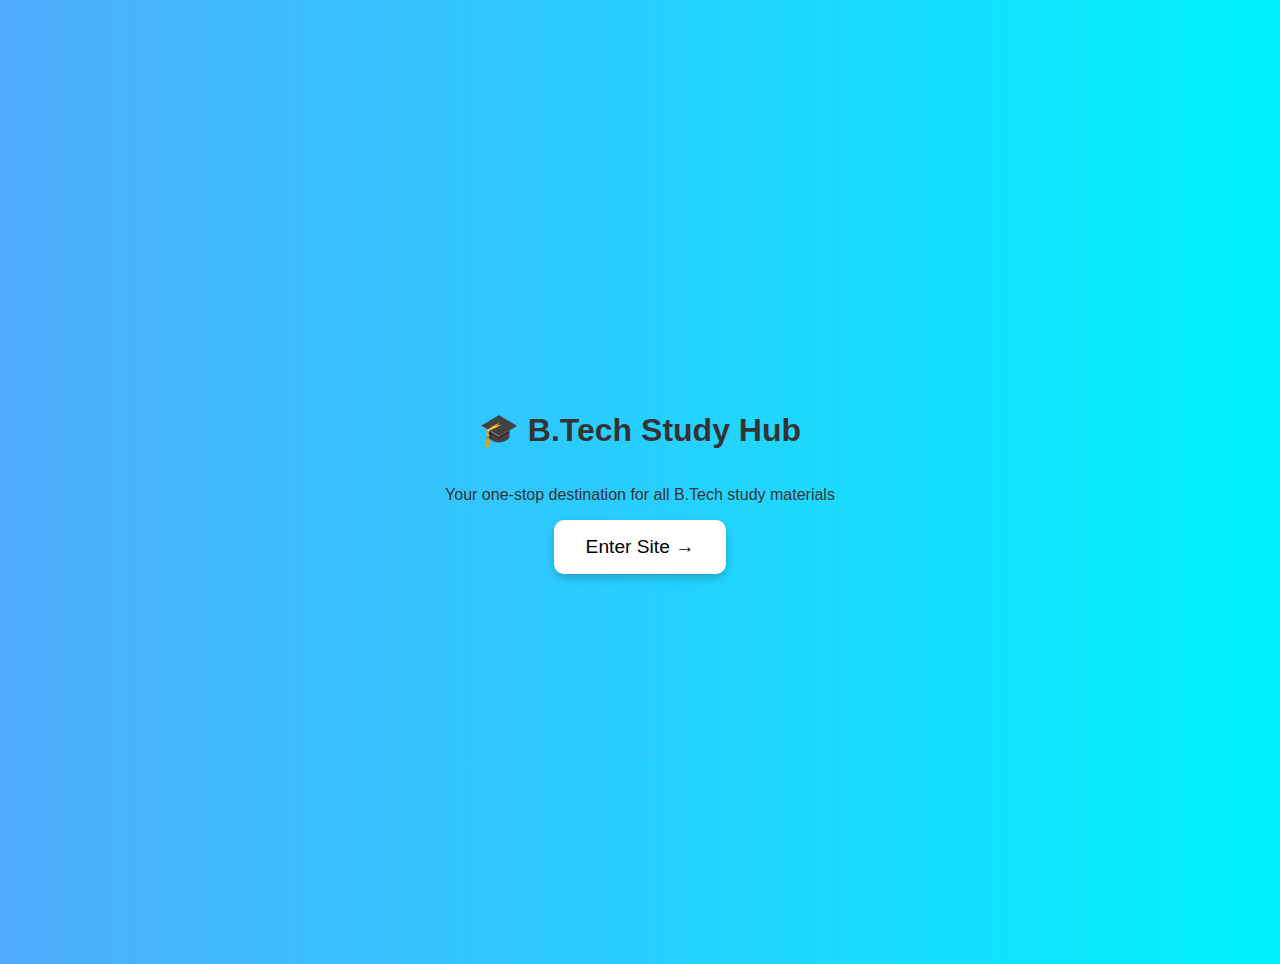
<file: B-Tech Study Hub/index.html>
<!DOCTYPE html>
<html lang="en">
<head>
    <meta charset="UTF-8">
    <meta name="viewport" content="width=device-width, initial-scale=1.0">
    <title>B.Tech Study Hub</title>
    <link rel="stylesheet" href="styles.css">
</head>
<body>
    <div class="home">
        <h1>🎓 B.Tech Study Hub</h1>
        <p>Your one-stop destination for all B.Tech study materials</p>
        <button onclick="window.location.href='university.html'">Enter Site →</button>
    </div>
</body>
</html>
</file>
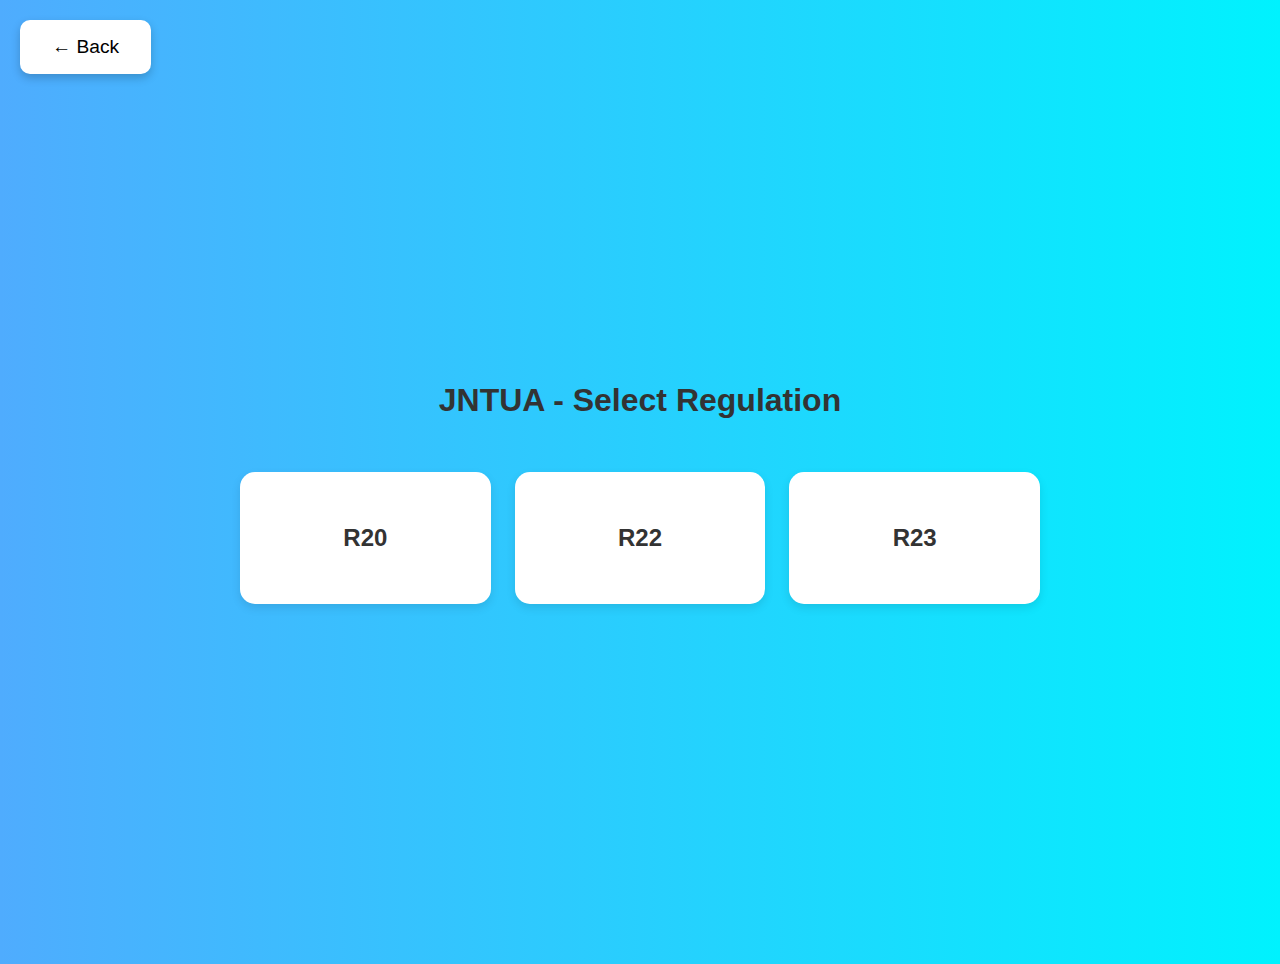
<file: B-Tech Study Hub/jntua/index.html>
<!DOCTYPE html>
<html lang="en">
<head>
    <meta charset="UTF-8">
    <meta name="viewport" content="width=device-width, initial-scale=1.0">
    <title>JNTUA - Select Regulation</title>
<link rel="stylesheet" href="../styles.css">
</head>
<body>
    <div class="container">
        <button class="back" onclick="window.location.href='../university.html'">← Back</button>
        <h1>JNTUA - Select Regulation</h1>
        <div class="cards">
            <div class="card" onclick="window.location.href='#'">
                <h2>R20</h2>
            </div>
            <div class="card" onclick="window.location.href='#'">
                <h2>R22</h2>
            </div>
            <div class="card" onclick="window.location.href='r23/departments.html'">
                <h2>R23</h2>
            </div>
        </div>
    </div>
</body>
</html>
</file>
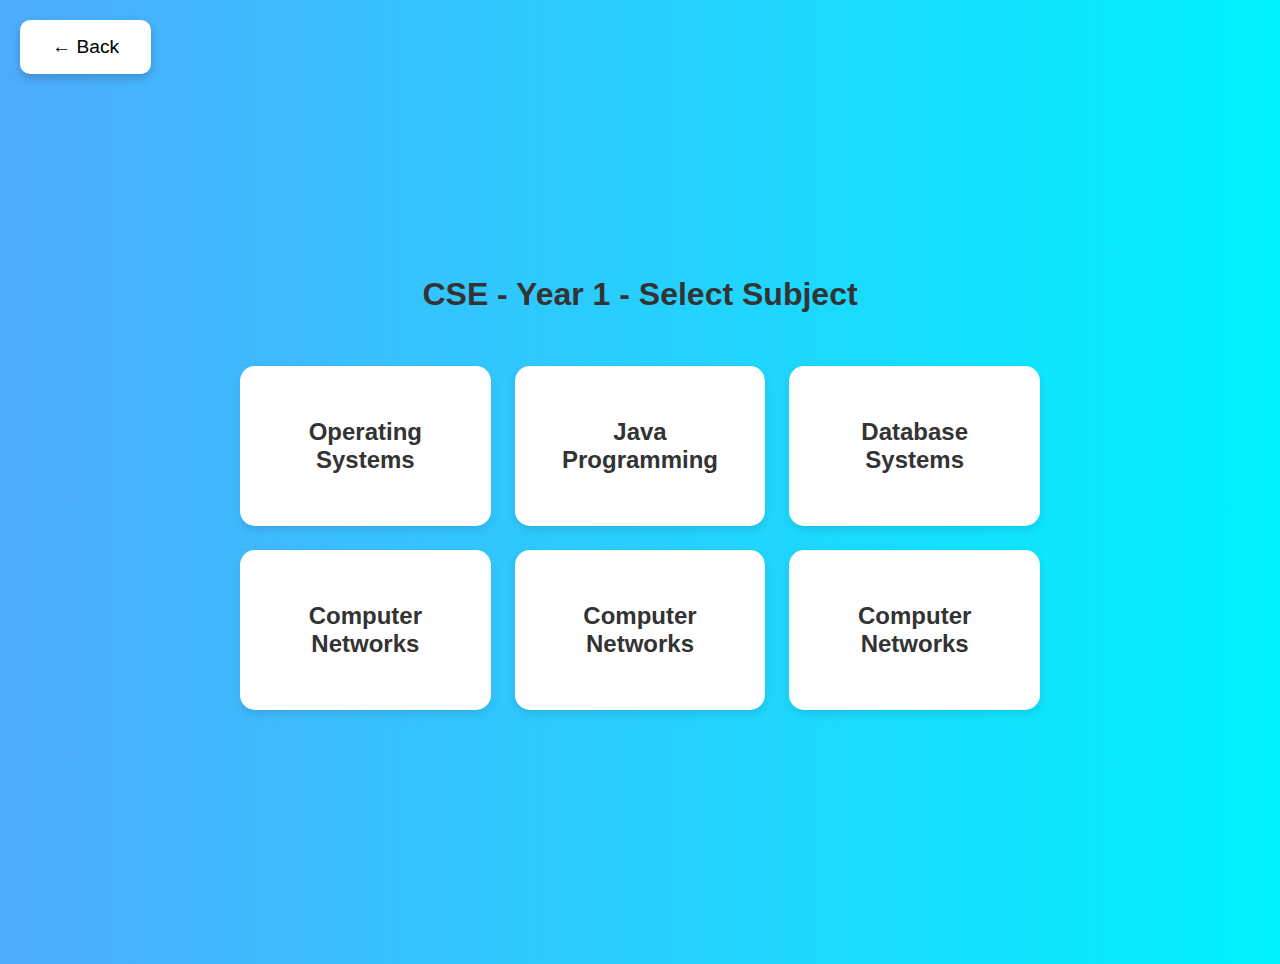
<file: B-Tech Study Hub/jntua/r23/cse/year1/index.html>
<html lang="en">
<head>
    <meta charset="UTF-8">
    <meta name="viewport" content="width=device-width, initial-scale=1.0">
    <title>CSE - Year 1 - Select Subject</title>
<link rel="stylesheet" href="../../../../styles.css">
</head>
<body>
    <div class="container">
        <button class="back" onclick="window.location.href='../years.html'">← Back</button>
        <h1>CSE - Year 1 - Select Subject</h1>
        <div class="cards">
            <div class="card" onclick="window.location.href='subjects/os/units.html'">
                <h2>Operating Systems</h2>
            </div>
            <div class="card" onclick="window.location.href='subjects/java/units.html'">
                <h2>Java Programming</h2>
            </div>
            <div class="card" onclick="window.location.href='subjects/dbms/units.html'">
                <h2>Database Systems</h2>
            </div>
            <div class="card" onclick="window.location.href='subjects/cn/units.html'">
                <h2>Computer Networks</h2>
            </div>
            <div class="card" onclick="window.location.href='subjects/cn/units.html'">
                <h2>Computer Networks</h2>
            </div>
            <div class="card" onclick="window.location.href='subjects/cn/units.html'">
                <h2>Computer Networks</h2>
            </div>
        </div>
    </div>
</body>
</html>
</file>
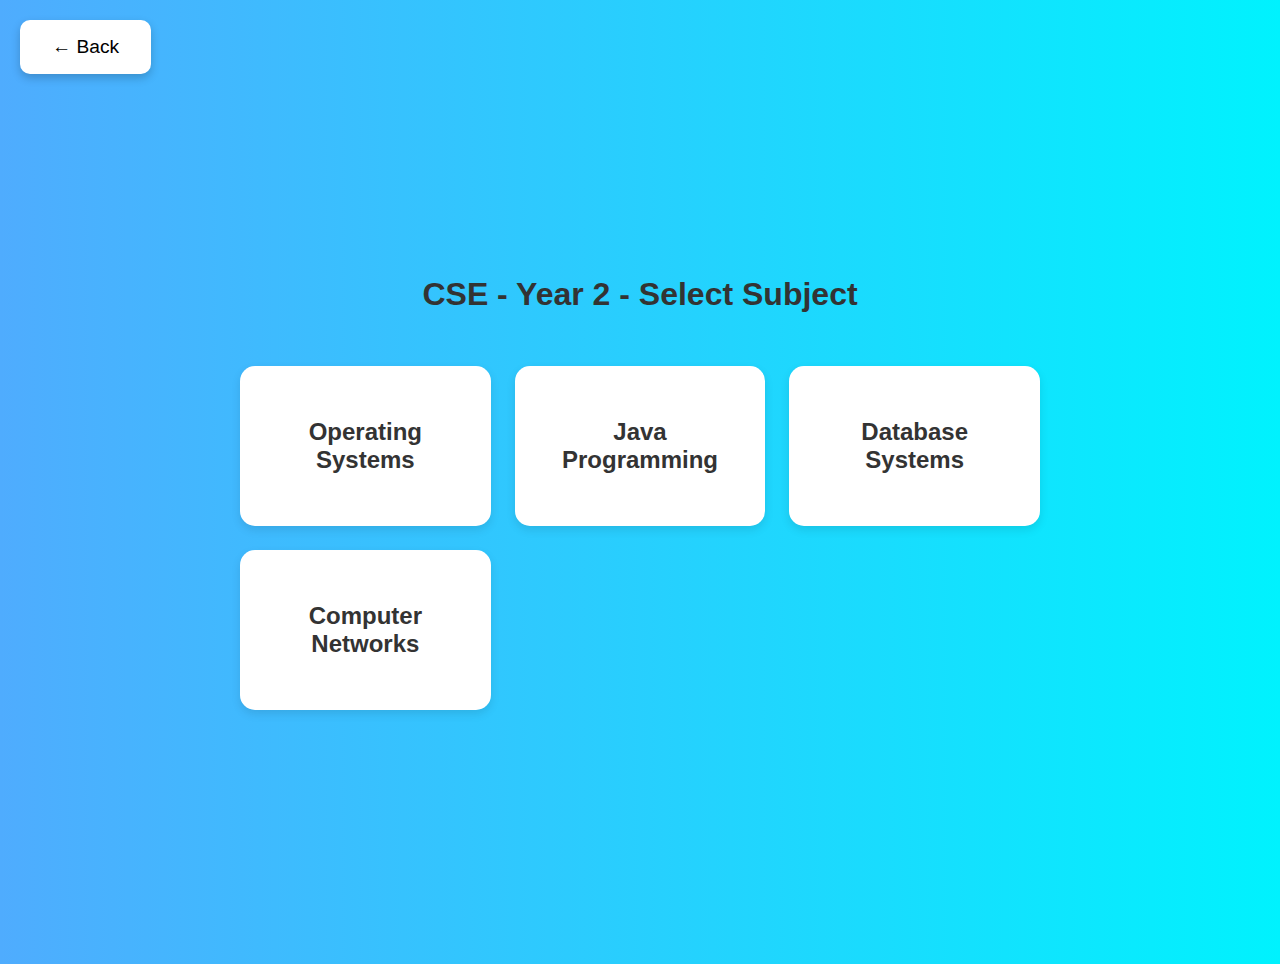
<file: B-Tech Study Hub/jntua/r23/cse/year2/index.html>
<html lang="en">
<head>
    <meta charset="UTF-8">
    <meta name="viewport" content="width=device-width, initial-scale=1.0">
    <title>CSE - Year 2 - Select Subject</title>
<link rel="stylesheet" href="../../../../styles.css">
</head>
<body>
    <div class="container">
        <button class="back" onclick="window.location.href='../years.html'">← Back</button>
        <h1>CSE - Year 2 - Select Subject</h1>
        <div class="cards">
            <div class="card" onclick="window.location.href='subjects/os/units.html'">
                <h2>Operating Systems</h2>
            </div>
            <div class="card" onclick="window.location.href='subjects/java/units.html'">
                <h2>Java Programming</h2>
            </div>
            <div class="card" onclick="window.location.href='subjects/dbms/units.html'">
                <h2>Database Systems</h2>
            </div>
            <div class="card" onclick="window.location.href='subjects/cn/units.html'">
                <h2>Computer Networks</h2>
            </div>
        </div>
    </div>
</body>
</html>
</file>
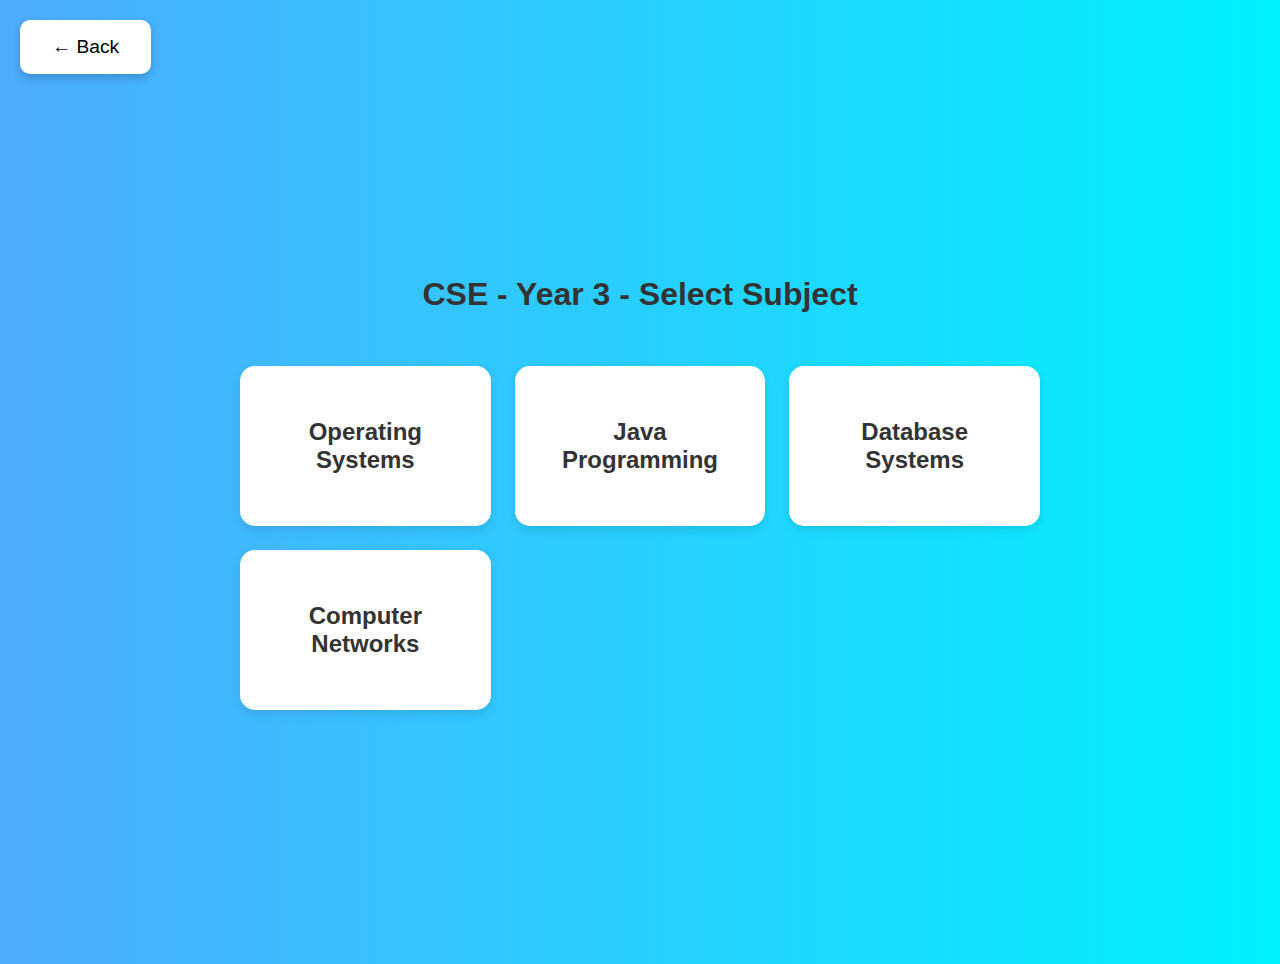
<file: B-Tech Study Hub/jntua/r23/cse/year3/index.html>
<html lang="en">
<head>
    <meta charset="UTF-8">
    <meta name="viewport" content="width=device-width, initial-scale=1.0">
    <title>CSE - Year 3 - Select Subject</title>
<link rel="stylesheet" href="../../../../styles.css">
</head>
<body>
    <div class="container">
        <button class="back" onclick="window.location.href='../../departments.html'">← Back</button>
        <h1>CSE - Year 3 - Select Subject</h1>
        <div class="cards">
            <div class="card" onclick="window.location.href='subjects/os/units.html'">
                <h2>Operating Systems</h2>
            </div>
            <div class="card" onclick="window.location.href='subjects/java/units.html'">
                <h2>Java Programming</h2>
            </div>
            <div class="card" onclick="window.location.href='subjects/dbms/units.html'">
                <h2>Database Systems</h2>
            </div>
            <div class="card" onclick="window.location.href='subjects/cn/units.html'">
                <h2>Computer Networks</h2>
            </div>
        </div>
    </div>
</body>
</html>
</file>
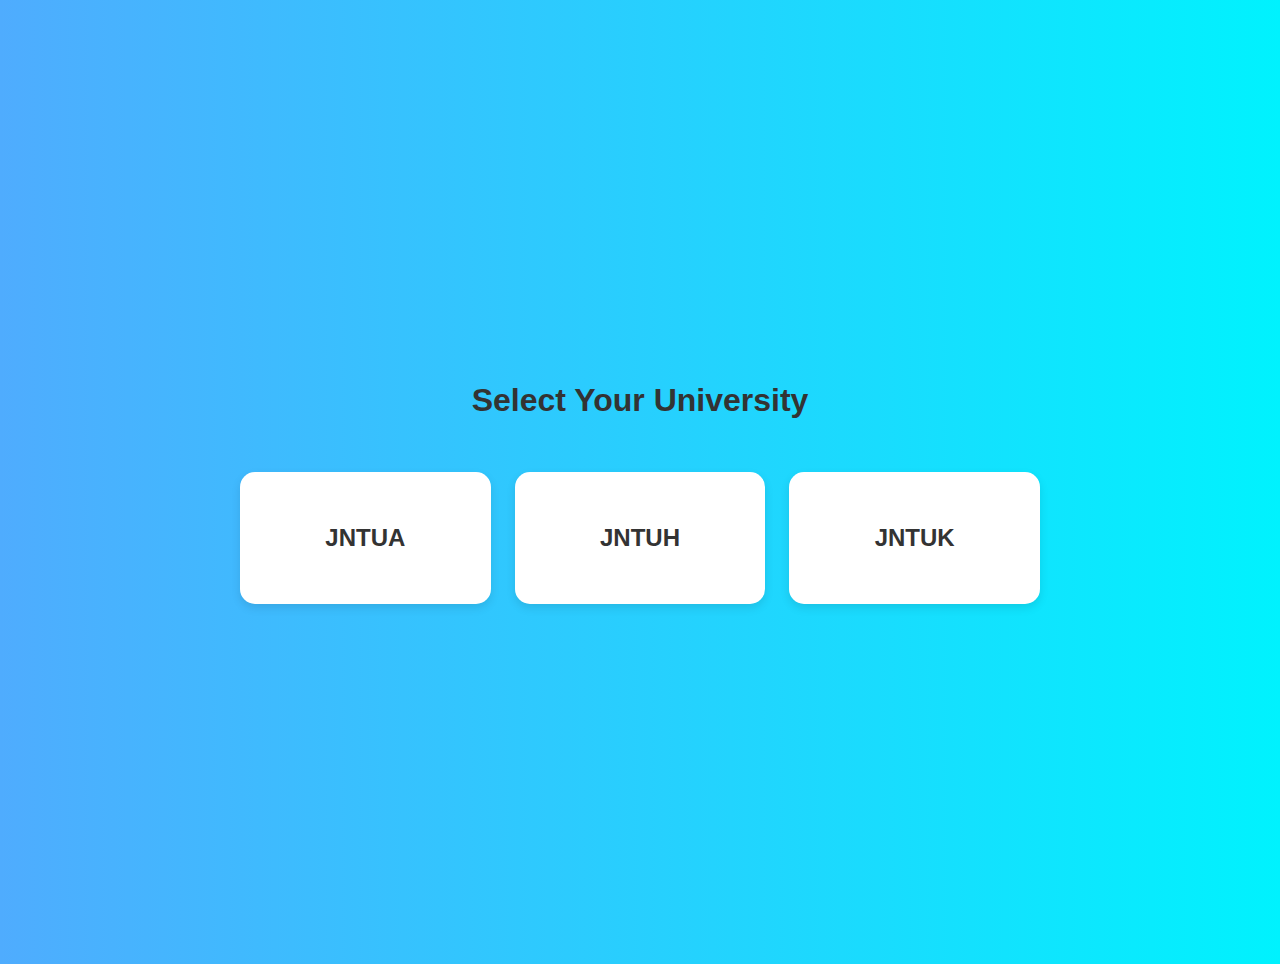
<file: B-Tech Study Hub/university.html>
<!DOCTYPE html>
<html lang="en">
<head>
    <meta charset="UTF-8">
    <meta name="viewport" content="width=device-width, initial-scale=1.0">
    <title>Select University</title>
    <link rel="stylesheet" href="styles.css">
</head>
<body>
    <div class="container">
        <h1>Select Your University</h1>
        <div class="cards">
            <div class="card" onclick="window.location.href='jntua/index.html'">
                <h2>JNTUA</h2>
            </div>
            <div class="card" onclick="window.location.href='#'">
                <h2>JNTUH</h2>
            </div>
            <div class="card" onclick="window.location.href='#'">
                <h2>JNTUK</h2>
            </div>
        </div>
    </div>
</body>
</html>
</file>
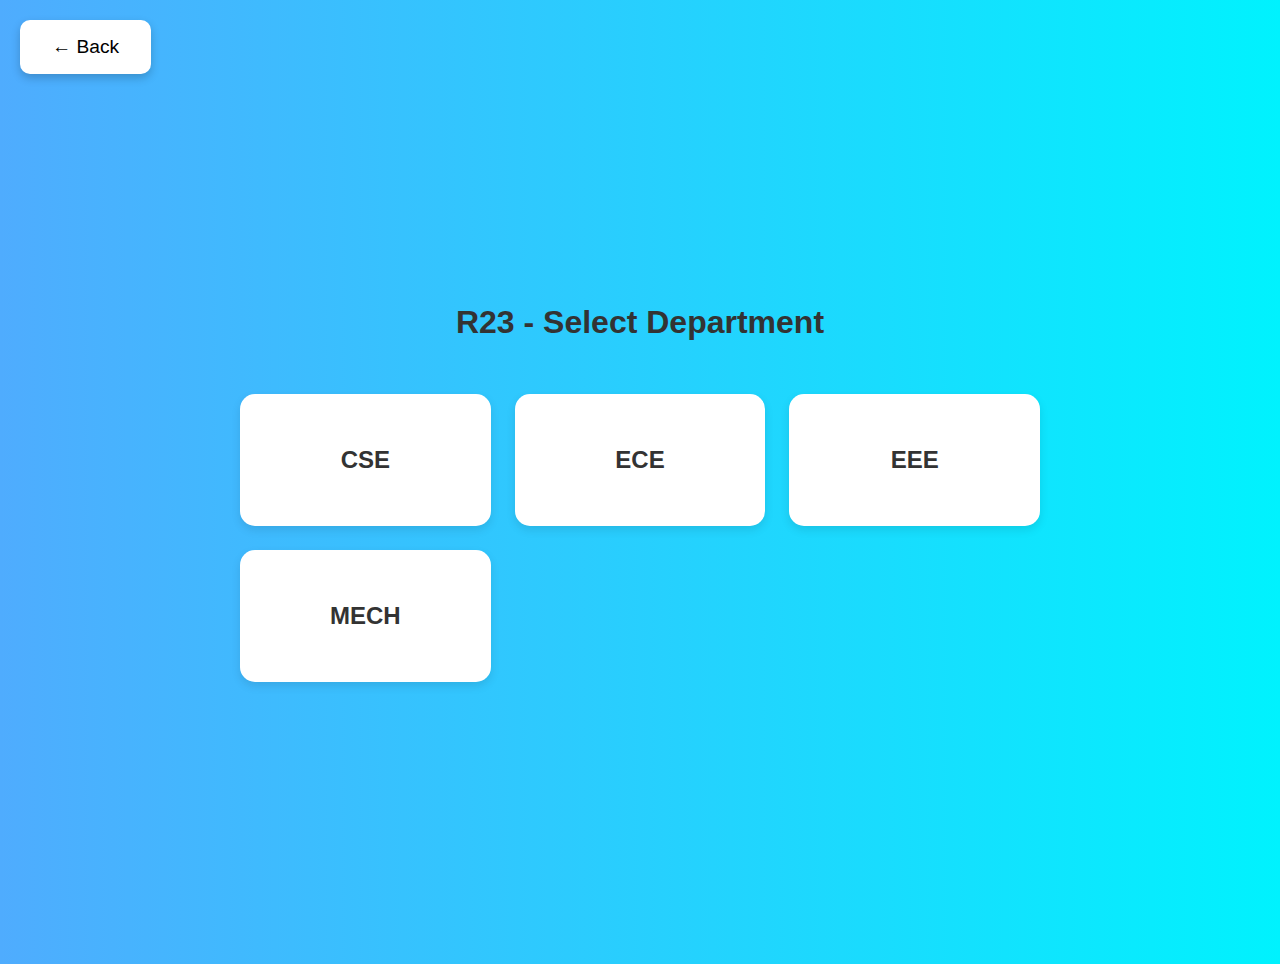
<file: B-Tech Study Hub/jntua/r23/departments.html>
<!DOCTYPE html>
<html lang="en">
<head>
    <meta charset="UTF-8">
    <meta name="viewport" content="width=device-width, initial-scale=1.0">
    <title>R23 - Select Department</title>
<link rel="stylesheet" href="../../styles.css">
</head>
<body>
    <div class="container">
        <button class="back" onclick="window.location.href='../index.html'">← Back</button>
        <h1>R23 - Select Department</h1>
        <div class="cards">
            <div class="card" onclick="window.location.href='cse/years.html'">
                <h2>CSE</h2>
            </div>
            <div class="card" onclick="window.location.href='#'">
                <h2>ECE</h2>
            </div>
            <div class="card" onclick="window.location.href='#'">
                <h2>EEE</h2>
            </div>
            <div class="card" onclick="window.location.href='#'">
                <h2>MECH</h2>
            </div>
        </div>
    </div>
</body>
</html>
</file>
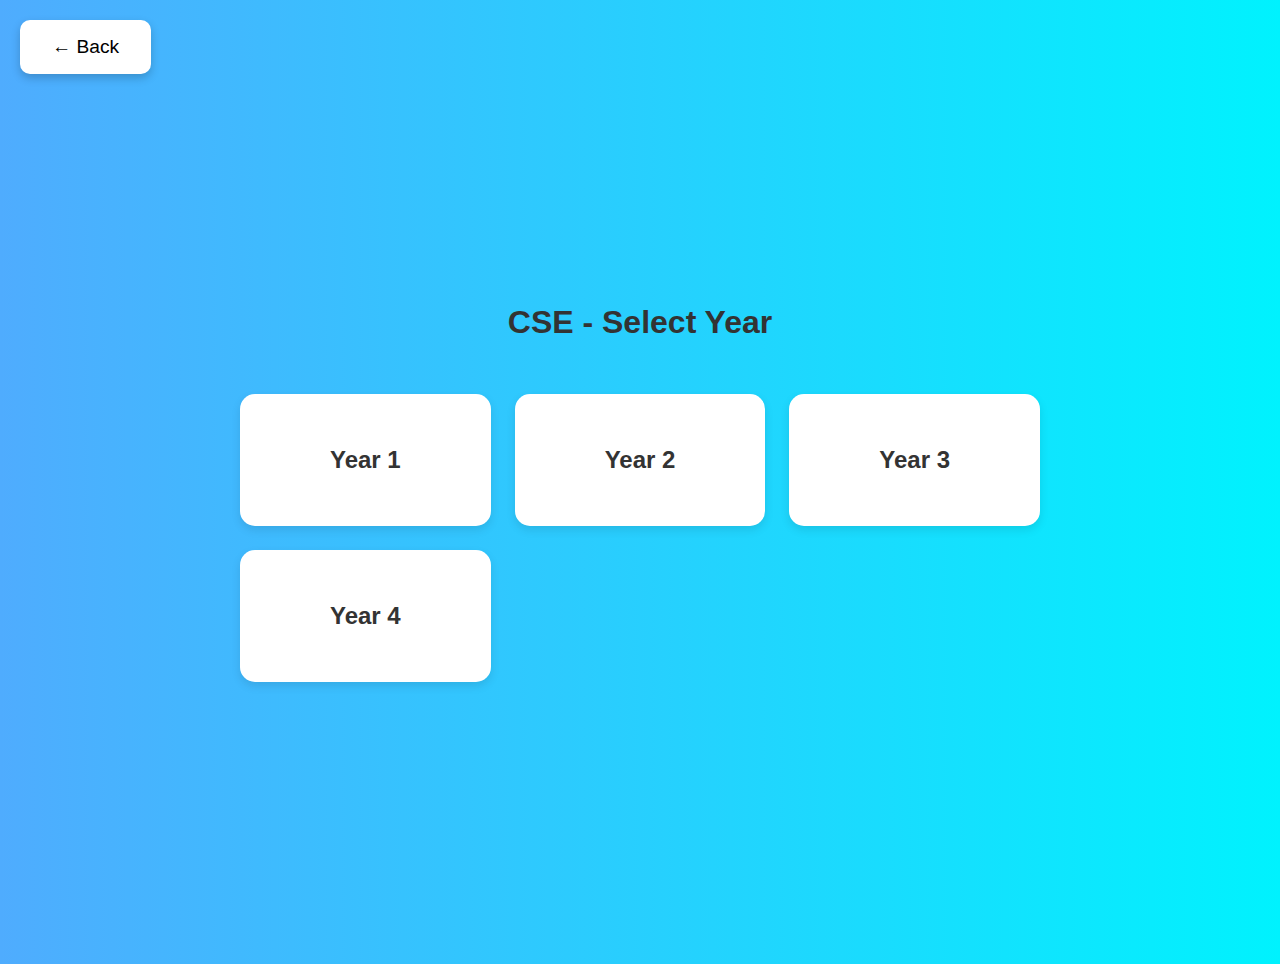
<file: B-Tech Study Hub/jntua/r23/cse/years.html>
<!DOCTYPE html>
<html lang="en">
<head>
    <meta charset="UTF-8">
    <meta name="viewport" content="width=device-width, initial-scale=1.0">
    <title>CSE - Select Year</title>
    <link rel="stylesheet" href="../../../styles.css">

</head>
<body>
    <div class="container">
        <button class="back" onclick="window.location.href='../departments.html'">← Back</button>
        <h1>CSE - Select Year</h1>
        <div class="cards">
            <div class="card" onclick="window.location.href='year1/index.html'">
                <h2>Year 1</h2>
            </div>
            <div class="card" onclick="window.location.href='year2/index.html'">
                <h2>Year 2</h2>
            </div>
            <div class="card" onclick="window.location.href='year3/index.html'">
                <h2>Year 3</h2>
            </div>
            <div class="card" onclick="window.location.href='year4/index.html'">
                <h2>Year 4</h2>
            </div>
        </div>
    </div>
</body>
</html>
</file>
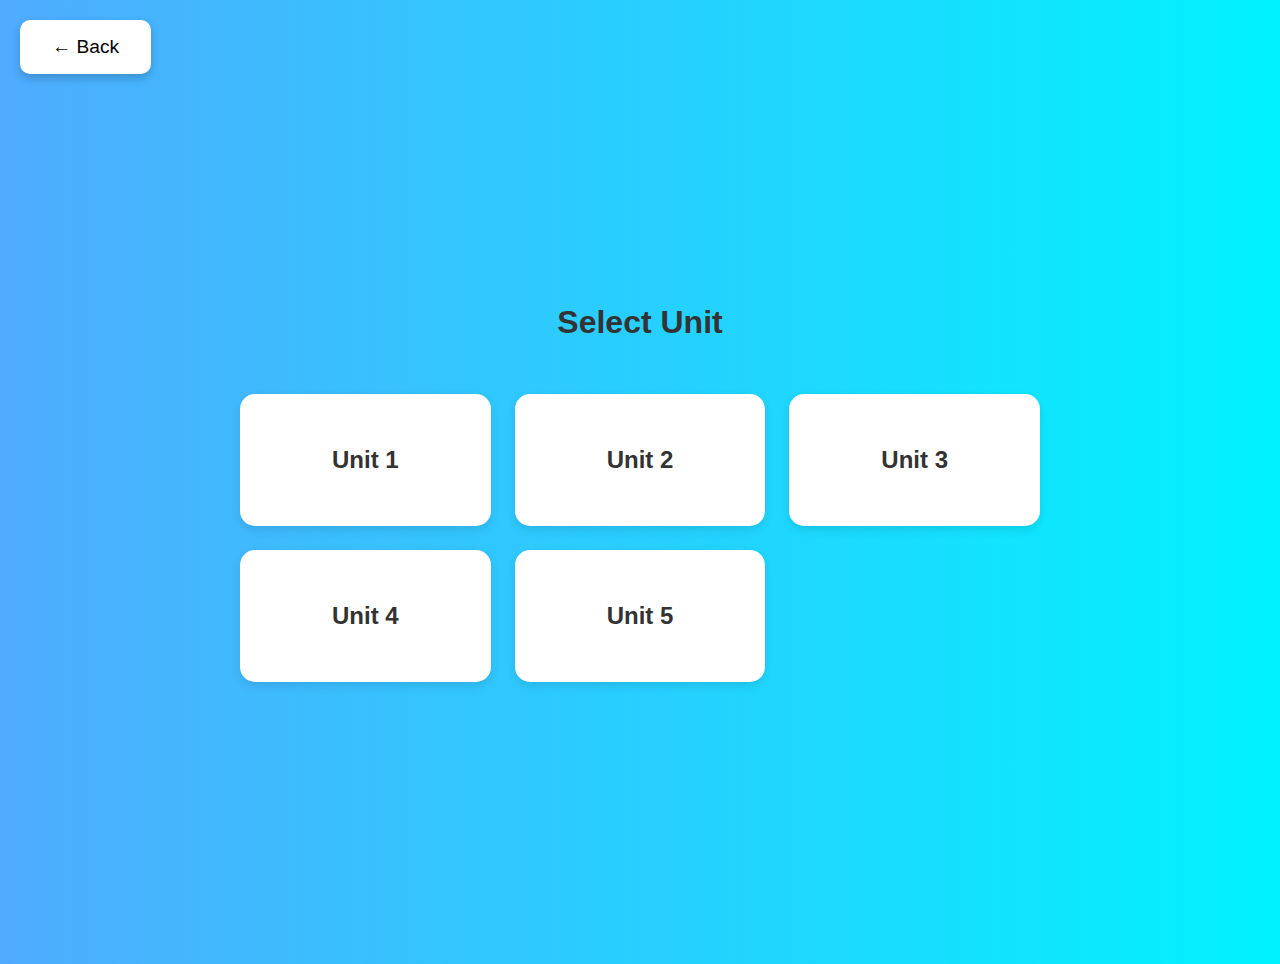
<file: B-Tech Study Hub/jntua/r23/cse/year1/subjects/os/units.html>
<!DOCTYPE html>
<html lang="en">
<head>
    <meta charset="UTF-8">
    <meta name="viewport" content="width=device-width, initial-scale=1.0">
    <title>Select Unit</title>
<link rel="stylesheet" href="../../../../../../styles.css">
</head>
<body>
    <div class="container">
        <button class="back" onclick="window.location.href='../../index.html'">← Back</button>
        <h1>Select Unit</h1>
        <div class="cards">
            <div class="card" onclick="window.location.href='units/unit1.html'">
                <h2>Unit 1</h2>
            </div>
            <div class="card" onclick="window.location.href='units/unit2.html'">
                <h2>Unit 2</h2>
            </div>
            <div class="card" onclick="window.location.href='units/unit3.html'">
                <h2>Unit 3</h2>
            </div>
            <div class="card" onclick="window.location.href='units/unit4.html'">
                <h2>Unit 4</h2>
            </div>
            <div class="card" onclick="window.location.href='units/unit5.html'">
                <h2>Unit 5</h2>
            </div>
        </div>
    </div>
</body>
</html>
</file>
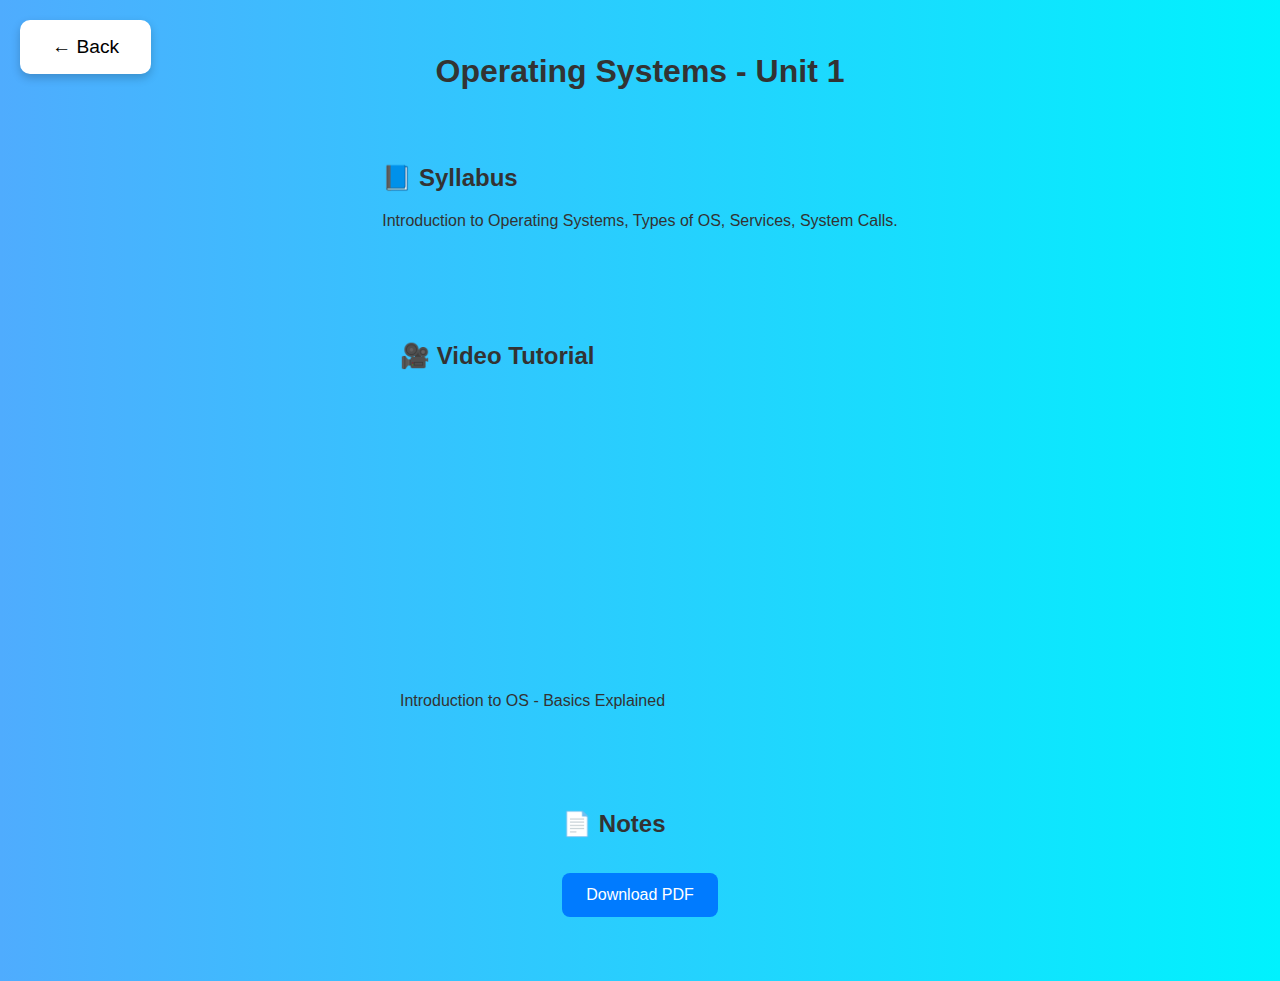
<file: B-Tech Study Hub/jntua/r23/cse/year1/subjects/os/units/unit1.html>
<!DOCTYPE html>
<html lang="en">
<head>
    <meta charset="UTF-8">
    <meta name="viewport" content="width=device-width, initial-scale=1.0">
    <title>Operating Systems - Unit 1</title>
<link rel="stylesheet" href="../../../../../../../styles.css">
 
</head>
<body>
    <div class="unit-page">
        <button class="back" onclick="window.location.href='../units.html'">← Back</button>
        <h1>Operating Systems - Unit 1</h1>

        <div class="unit-section">
            <h2>📘 Syllabus</h2>
            <p>Introduction to Operating Systems, Types of OS, Services, System Calls.</p>
        </div>

        <div class="unit-section">
            
            <div class="unit-section video-section">
    <h2>🎥 Video Tutorial</h2>
    
    <div class="video-wrapper">
        <iframe src="https://www.youtube.com/embed/twDhR7x4A9w" 
                title="Mastering LeetCode Problem-Solution Guide for Beginners To Advance! | Question #621" 
                frameborder="0"
                allow="accelerometer; autoplay; clipboard-write; encrypted-media; gyroscope; picture-in-picture; web-share"
                referrerpolicy="strict-origin-when-cross-origin"
                allowfullscreen>
        </iframe>
    </div>
</div>

            <p>Introduction to OS - Basics Explained</p>
        </div>

        <div class="unit-section">
            <h2>📄 Notes</h2>
            <a href="https://drive.google.com/file/d/1ObyhGtbdYN2o4J7Z2jxMl1XwORL-SppJ/view?usp=drivesdk" class="download-btn" download>Download PDF</a>
        </div>
    </div>
</body>
</html>
</file>
<file: B-Tech Study Hub/styles.css>
body {
    margin: 0;
    font-family: Arial, sans-serif;
    background: linear-gradient(to right, #4facfe, #00f2fe);
    color: #333;
}

.home, .container, .unit-page {
    display: flex;
    flex-direction: column;
    align-items: center;
    justify-content: center;
    min-height: 100vh;
    padding: 2rem;
    text-align: center;
}

button, .card {
    cursor: pointer;
}

button {
    padding: 1rem 2rem;
    font-size: 1.2rem;
    background: #fff;
    border: none;
    border-radius: 10px;
    box-shadow: 0 4px 10px rgba(0,0,0,0.2);
    transition: 0.3s;
}

button:hover {
    transform: scale(1.05);
}

.cards {
    display: grid;
    grid-template-columns: repeat(auto-fit, minmax(200px, 1fr));
    gap: 1.5rem;
    margin-top: 2rem;
    width: 100%;
    max-width: 800px;
}

.card {
    background: white;
    padding: 2rem;
    border-radius: 15px;
    box-shadow: 0 4px 10px rgba(0,0,0,0.1);
    transition: 0.3s;
}

.card:hover {
    transform: translateY(-5px);
}

.back {
    position: absolute;
    top: 20px;
    left: 20px;
}

iframe {
    width: 100%;
    height: 300px;
    border-radius: 10px;
}

.download-btn {
    display: inline-block;
    margin-top: 1rem;
    padding: 0.8rem 1.5rem;
    background: #007bff;
    color: white;
    text-decoration: none;
    border-radius: 8px;
}
.video-section .video-wrapper {
    display: flex;
    align-items: center;
    gap: 2rem;
    flex-wrap: wrap;
}

.video-section iframe {
    width: 480px;
    height: 270px;
    flex-shrink: 0;
    border-radius: 10px;
}

.video-section p {
    flex: 1;
    font-size: 1.1rem;
}

.unit-section {
    margin: 2rem 0;
    max-width: 700px;
    text-align: left;
}
</file>
